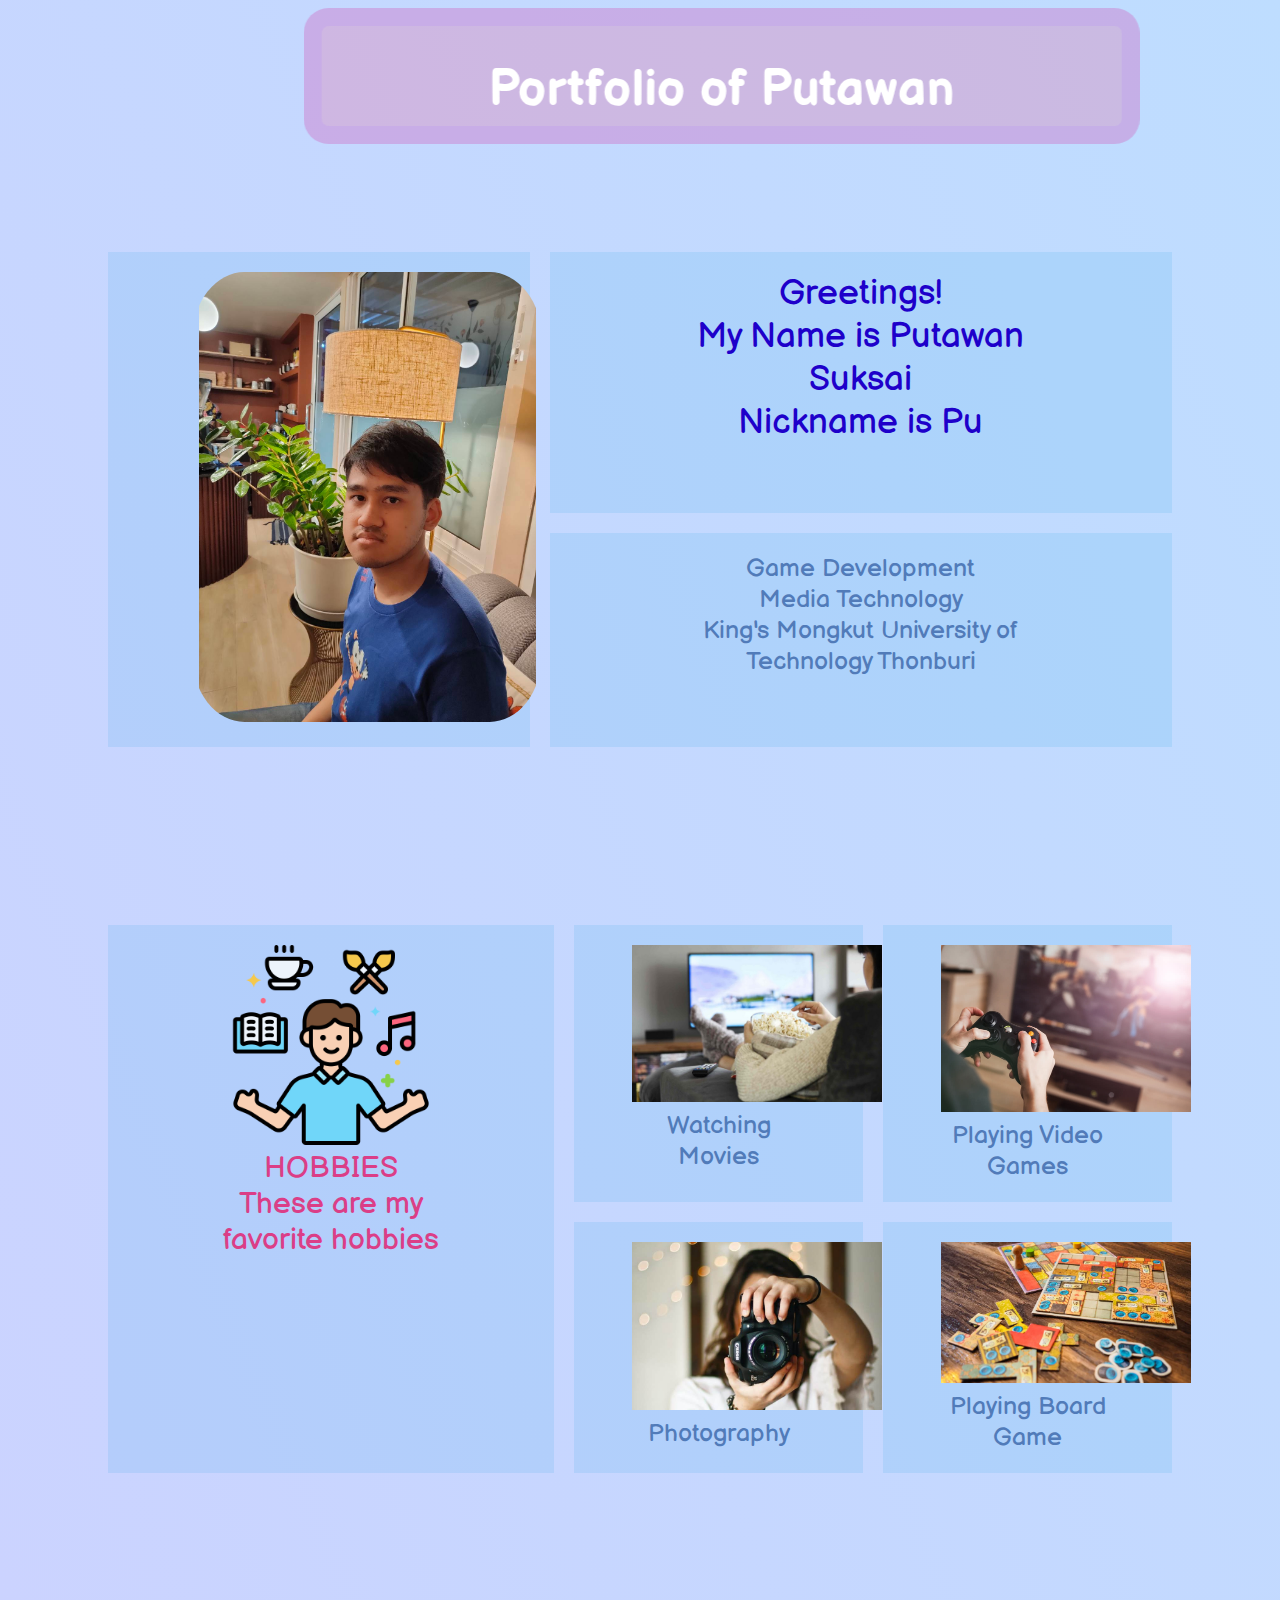
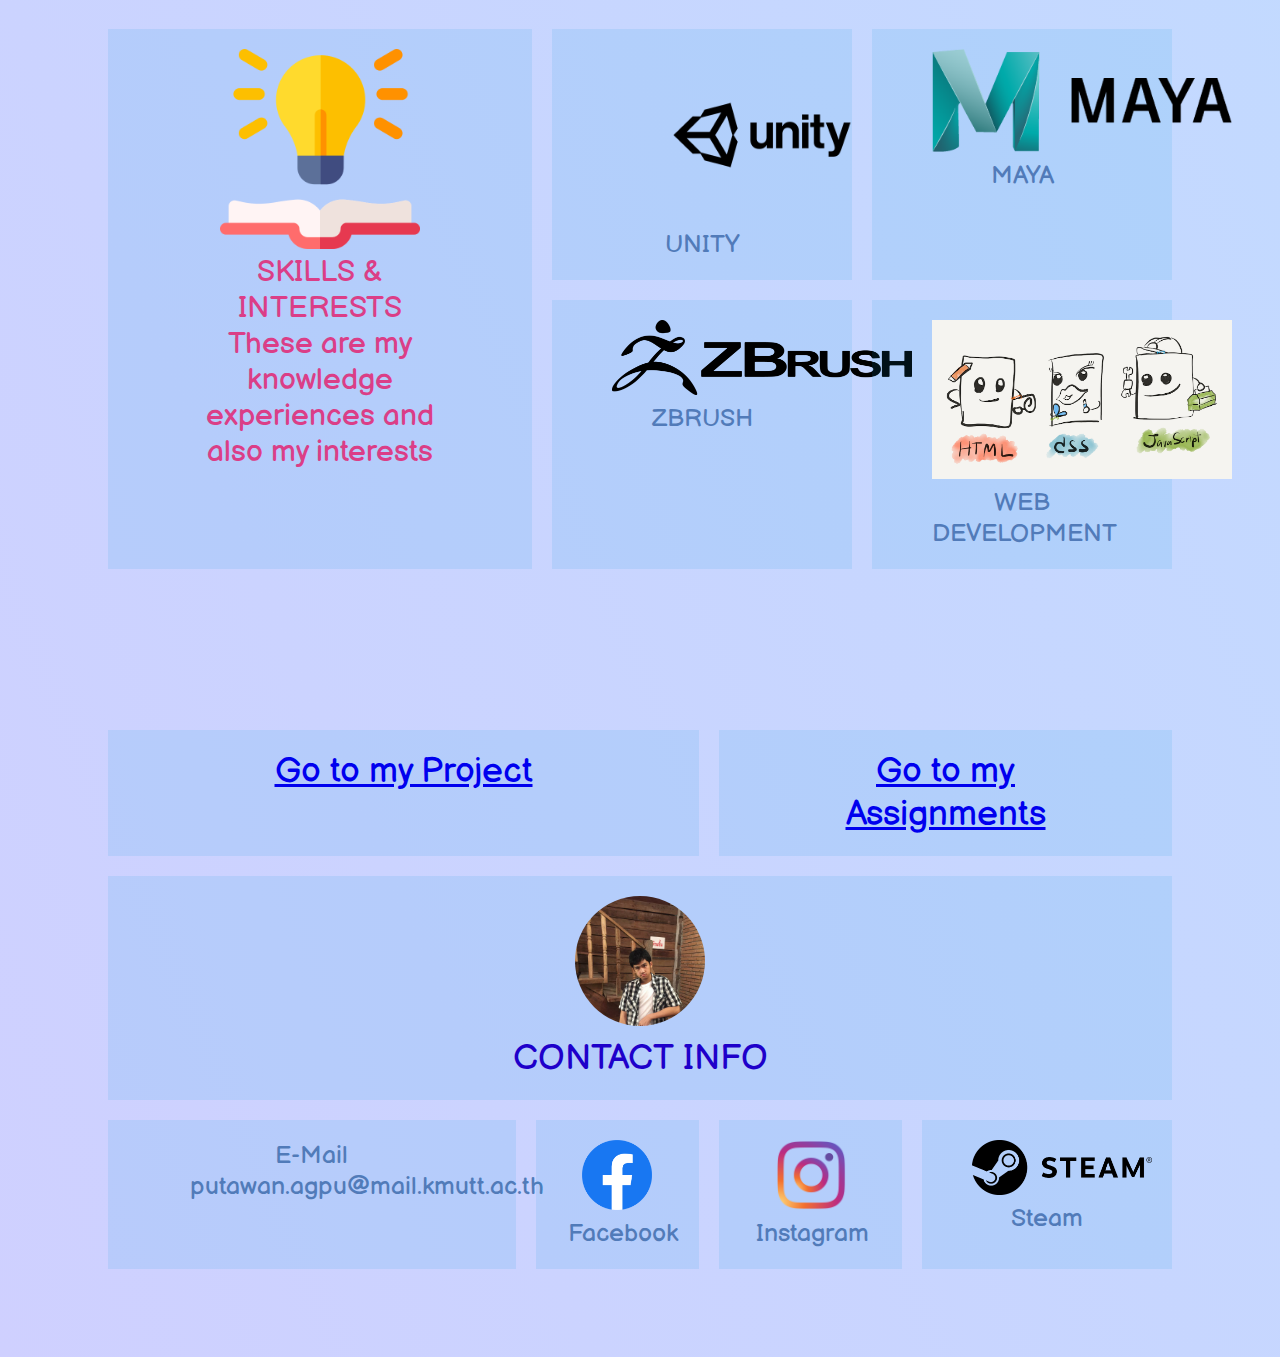
<file: index.html>
<!DOCTYPE html>
<html lang="en">

<head>
    <meta charset="UTF-8">
    <meta name="viewport" content="width=device-width, initial-scale=1.0">
    <title>Putawan's World</title>
    <link rel='stylesheet' type='text/css' media='screen' href='main.css'>
    <link rel="preconnect" href="https://fonts.gstatic.com">
    <link href="https://fonts.googleapis.com/css2?family=Balsamiq+Sans&display=swap" rel="stylesheet">
</head>

<body>
    <marquee scrollamount="15" direction="left" weight="30px" behavior="alternate">
        <div class="header">
            <h1> Portfolio of Putawan </h1>
        </div>
    </marquee>

    <div class="grid-container">
        <div id="mypicture">
        <div class="round-pic"><img src="images/propic.jpg" width="300px"></div>
    </div>
        <div class="text-style1">
            Greetings!<br>My Name is Putawan Suksai <br> Nickname is Pu
         </div>
        <div class="text-style2">
    Game Development <br> Media Technology <br> King's Mongkut University of Technology Thonburi 
        </div>
  </div>

  <div class="grid-container">
    <div id="mypicture">
        <img src="images/mental-health.png" width="200px">
        <br><div class="text-style3">HOBBIES <br> These are my favorite hobbies</div>
    </div>
    <div id="box1"><div class="text-style2">
        <img src="images/movies.jpg" width="250px"><br>
        Watching Movies 
     </div>
    </div>
    <div id="box2"><div class="text-style2">
        <img src="images/games.jpg" width="250px"><br>
        Playing Video Games  
    </div>
    </div>
    <div><div class="text-style2">
        <img src="images/photography.jpg" width="250px"><br>
        Photography</div></div>
    <div><div class="text-style2">
        <img src="images/boardgame.jpg" width="250px"><br>
        Playing Board Game</div></div>
    </div>

    <div class="grid-container">
        <div id="mypicture">
            <img src="images/idea.png" width="200px">
            <br><div class="text-style3">SKILLS & INTERESTS <br> These are my knowledge experiences and also my interests</div>
        </div>
        <div id="box1"><div class="text-style2">
            <img src="images/unity.webp" width="300px"><br>
            UNITY
         </div>
        </div>
        <div id="box2"><div class="text-style2">
            <img src="images/maya.png" width="300px"><br>
            MAYA  
        </div>
        </div>
        <div><div class="text-style2">
            <img src="images/zbrush.png" width="300px"><br>
            ZBRUSH</div></div>
        <div><div class="text-style2">
            <img src="images/webpro.png" width="300px"><br>
            WEB DEVELOPMENT</div></div>
        </div>

        <div class="grid-container">
            <div id="box-project"><div class="text-style1"><a href="project.html">Go to my Project</a></div></div>
            <div id="box-assign"><div class="text-style1"><a href="Assignments.html">Go to my Assignments</a></div></div>
            <div id="footer"><div class="text-style1">
                <div class="circle-pic"><img src="images/mypu.jpg"></div><br>
                CONTACT INFO</div></div>
            <div><div class="text-style2">E-Mail<br>putawan.agpu@mail.kmutt.ac.th</div></div>
            <div><div class="text-style2"><a href="https://www.facebook.com/ag.pu2543/">
                <img src="images/Facebook_Logo.png" width="70" height="70">
            </a> <br>Facebook</div></div>
            <div><div class="text-style2"><a href="https://www.instagram.com/ag_pu_00/">
                <img src="images/Instagram-Icon.png" width="70" height="70">
            </a><br>Instagram</div></div> 
            <div><div class="text-style2"><a href="https://steamcommunity.com/id/silver255/">
                <img src="images/steam.png" width="180">
            </a><br>Steam</div></div> 
        </div>
</body>

</html>
</file>
<file: assignment5 - comments/index.html>
<!DOCTYPE html>
<html>
<head>
	<meta charset='utf-8'>
	<meta http-equiv='X-UA-Compatible' content='IE=edge'>
	<title>Blogger</title>
	<meta name='viewport' content='width=device-width, initial-scale=1'>
	<link rel='stylesheet' type='text/css' media='screen' href='main.css'>
	<link rel="preconnect" href="https://fonts.gstatic.com">
    <link href="https://fonts.googleapis.com/css2?family=Roboto&display=swap" rel="stylesheet">
	<script src='index.js'></script>
</head>
<body>
	<div id="topic1"></div>
	<hr>
	<div id="comment1"></div>
	<hr>
	<div id="comment2"></div>
	<hr>
	<textarea name="text1" id="text1"></textarea> 
	<br/>
	<button type="button" onclick="postFunction()">Post</button>
	<button type="button" onclick="clearFunction()">Clear</button>
	
</body>
</html>
</file>
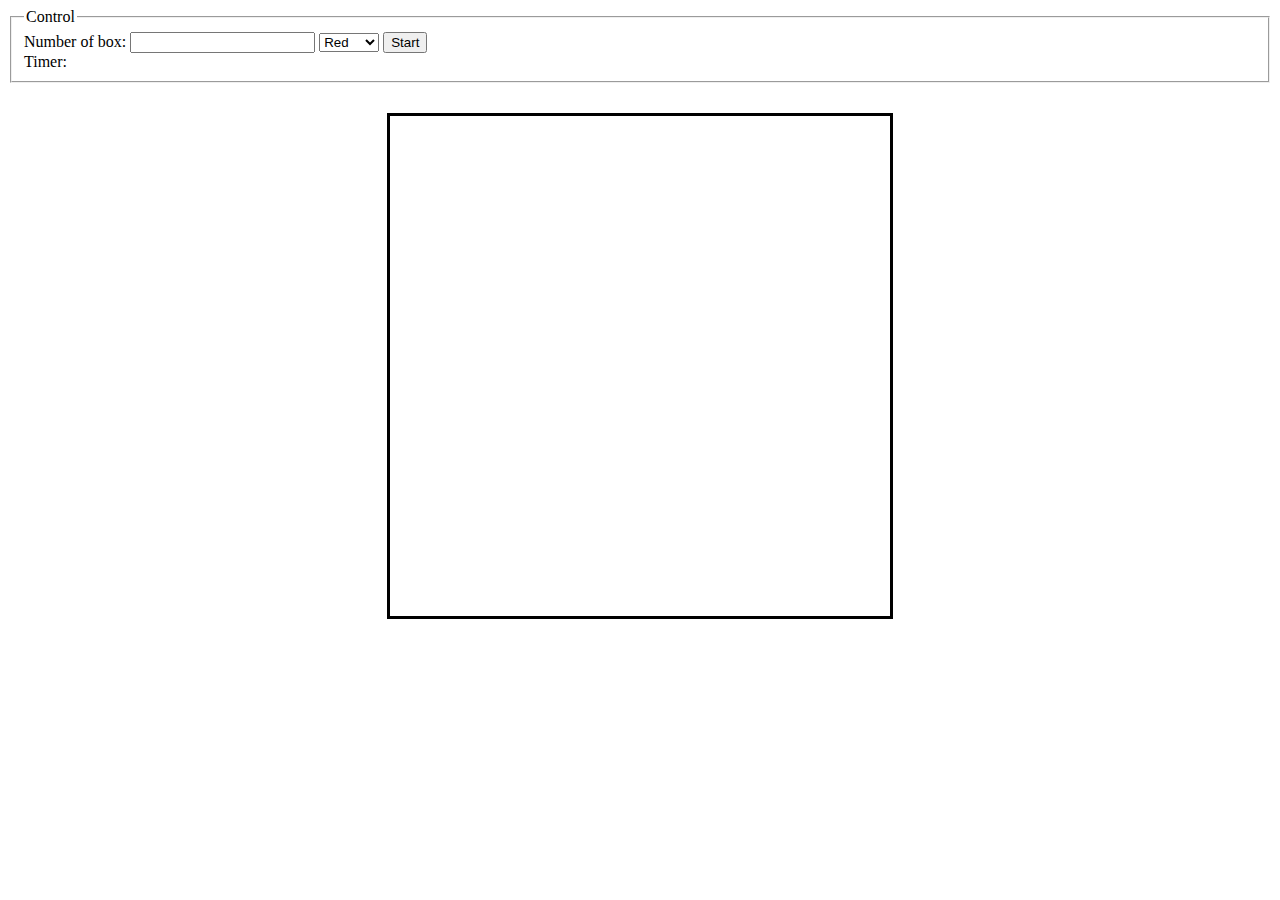
<file: assignment7 - color box game/index.html>
<!DOCTYPE html>
<html>
	<head>
		<meta charset="UTF-8">
		<title>Square game</title>
		<script type="text/javascript" src="game.js"></script>
		<link rel="stylesheet" type="text/css" href="game.css">
	</head>
	<body>
		<!-- these codes were adapted from https://courses.cs.washington.edu/courses/cse154/17sp/lecture/more-dom/code/squares.html  -->

		<fieldset>
			<legend>Control</legend>
			Number of box: 
			<input type="text" name="numbox" id="numbox">
			<select name="color" id = "color">
  				<option value="red">Red</option>
  				<option value="blue">Blue</option>
  				<option value="green">Green</option>
			</select>
			<button id="start">Start</button>
			<div id="timerClock"> Timer: <div id="clock"></div>
				
			</div>
		</fieldset>

		
		

		<div id="game-container">
			<div id="game-layer"></div>
		</div>
	
	</body>
</html>
</file>
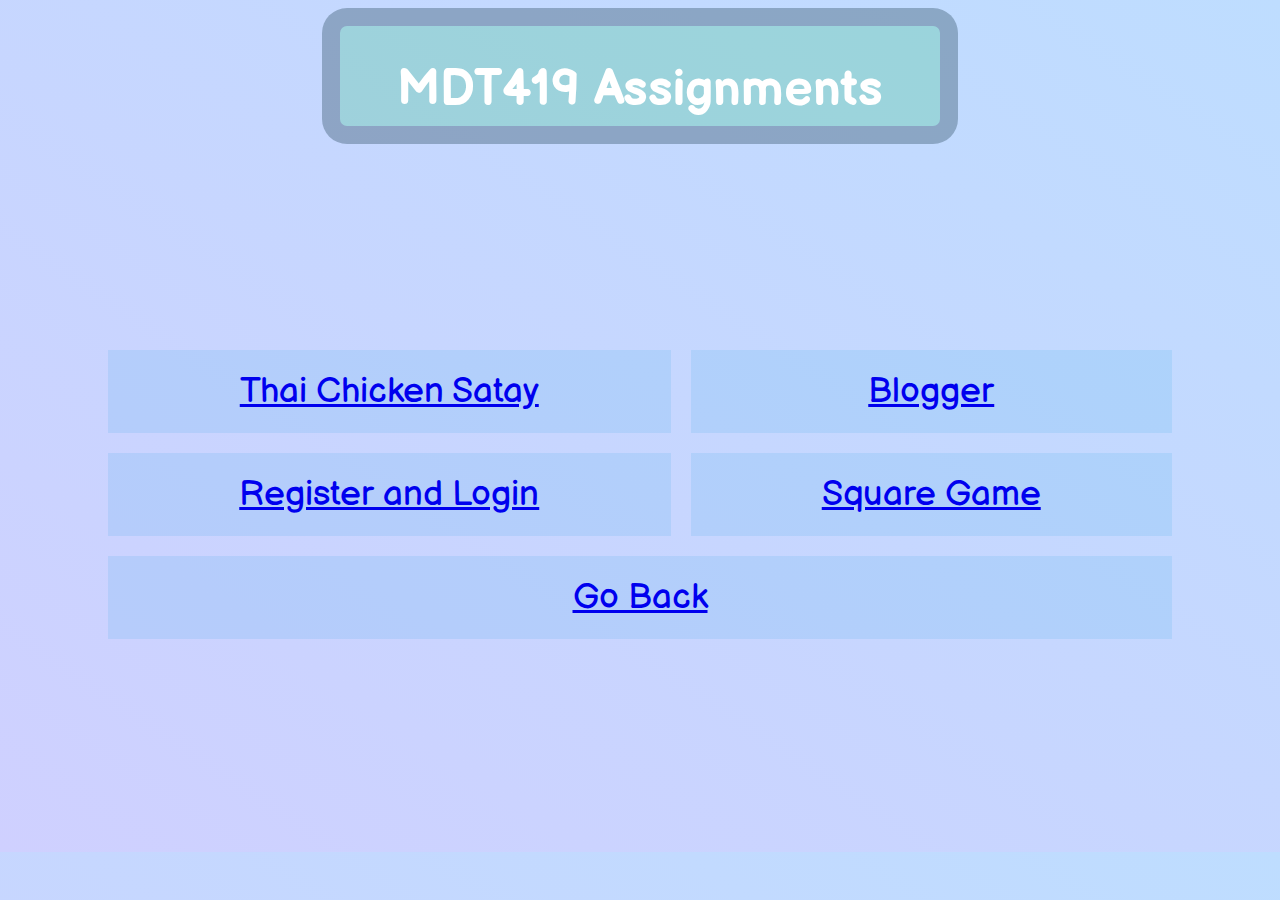
<file: Assignments.html>
<!DOCTYPE html>
<html lang="en">

<head>
    <meta charset="UTF-8">
    <meta name="viewport" content="width=device-width, initial-scale=1.0">
    <title>Putawan's Assignments</title>
    <link rel='stylesheet' type='text/css' media='screen' href='main.css'>
    <link rel="preconnect" href="https://fonts.gstatic.com">
    <link href="https://fonts.googleapis.com/css2?family=Balsamiq+Sans&display=swap" rel="stylesheet">
</head>

<body>
    <div class="sub-header">
        <h1> MDT419 Assignments </h1>
    </div>

    <div class="grid-container">
        <div><div class="text-style1"><a href="assignment4 - responsive web design/assignment4/recipe.html">Thai Chicken Satay</a></div></div>
        <div><div class="text-style1"><a href="assignment5 - comments/index.html">Blogger</a></div></div>
        <div><div class="text-style1"><a href="assignment6 - registration/register.html">Register and Login</a></div></div>
        <div><div class="text-style1"><a href="assignment7 - color box game/index.html">Square Game</a></div></div>
        <div id="title"><div class="text-style1"><a href="index.html">Go Back</a></div></div>
    </div>

    
</body>

</html>
</file>
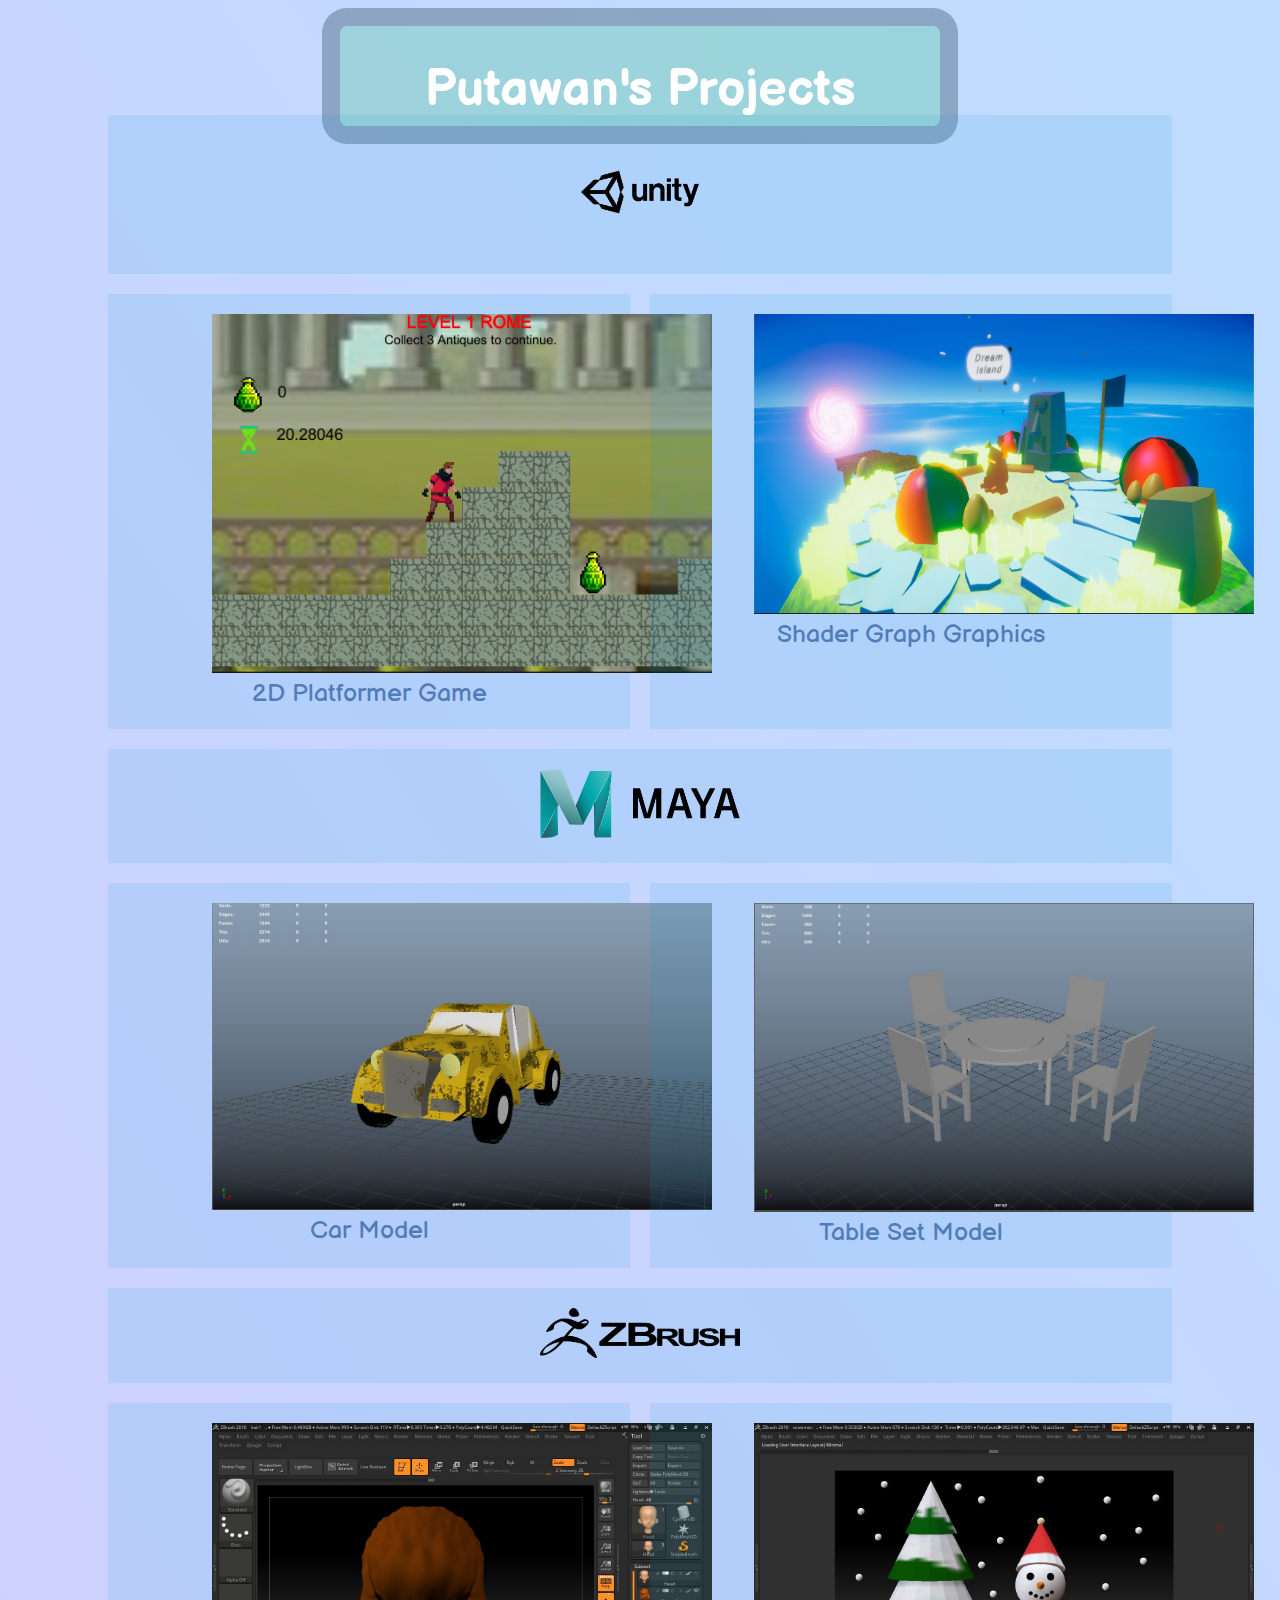
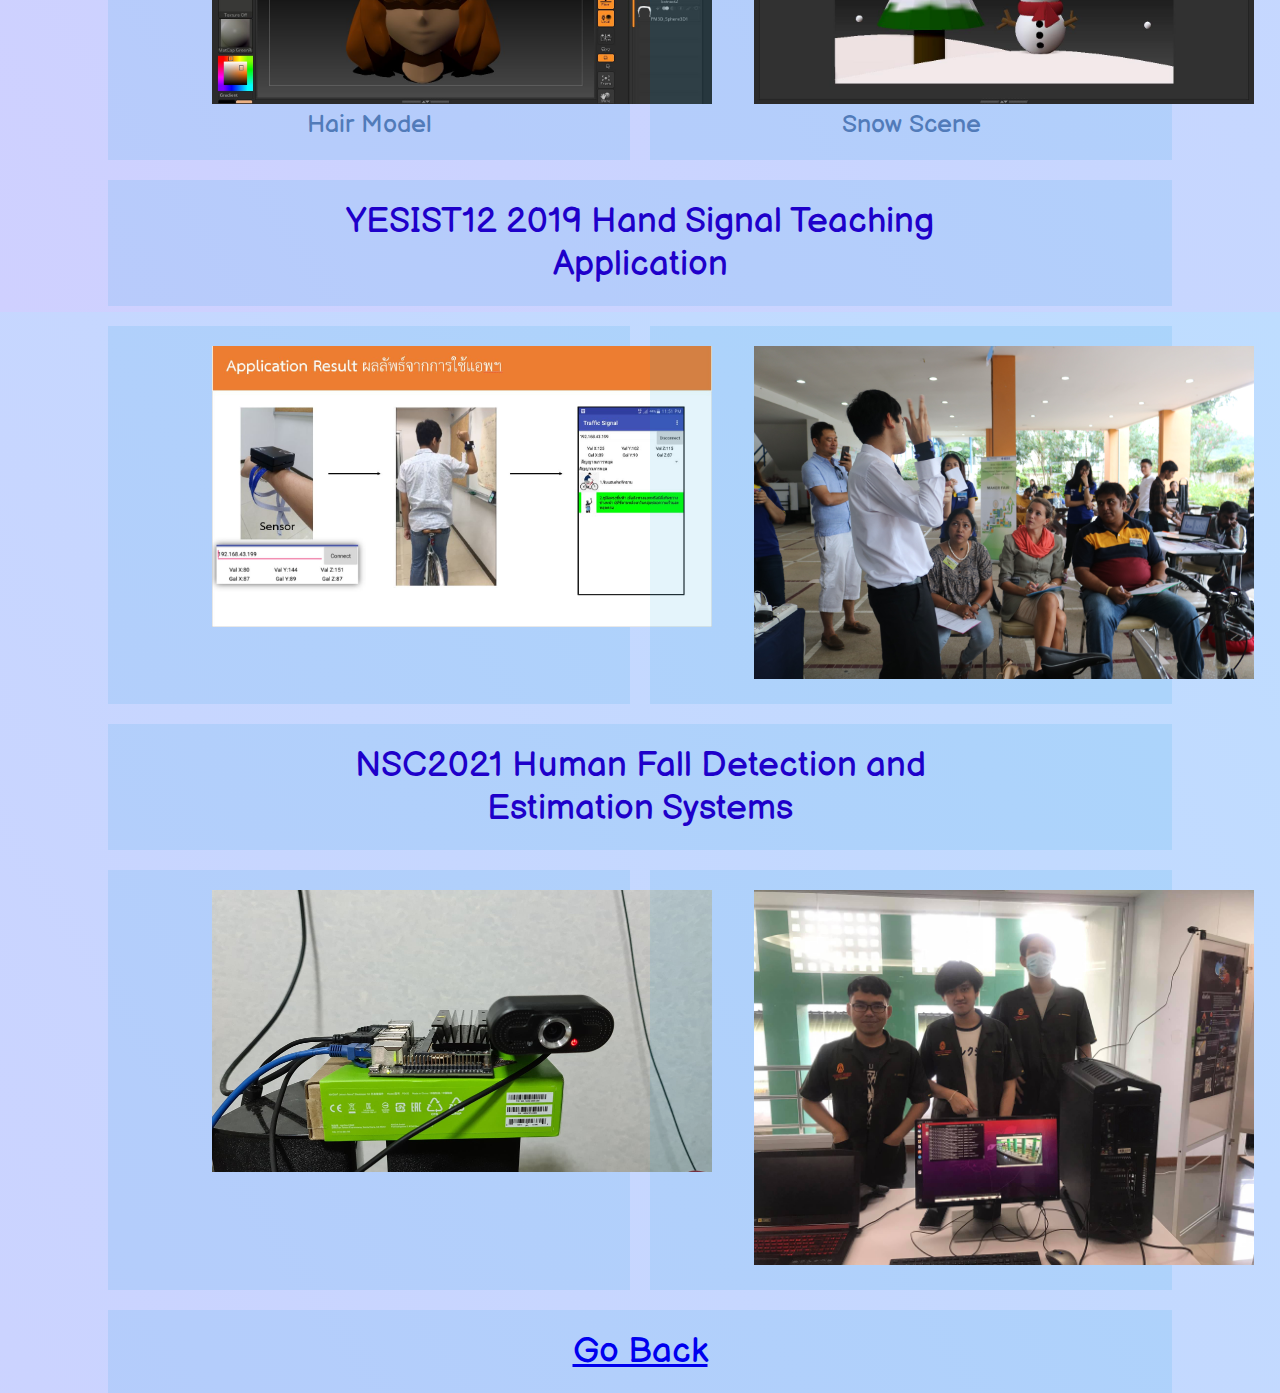
<file: project.html>
<!DOCTYPE html>
<html lang="en">

<head>
    <meta charset="UTF-8">
    <meta name="viewport" content="width=device-width, initial-scale=1.0">
    <title>Putawan's Project</title>
    <link rel='stylesheet' type='text/css' media='screen' href='main.css'>
    <link rel="preconnect" href="https://fonts.gstatic.com">
    <link href="https://fonts.googleapis.com/css2?family=Balsamiq+Sans&display=swap" rel="stylesheet">
</head>

<body>
    <div class="sub-header">
        <h1> Putawan's Projects </h1>
    </div>

    <div id="morepad"></div>

    <div class="grid-container">
        <div id="title"><img src="images/unity.webp" width="200px"></div>
        <div><img src="images/unity01.png" width="500px"><div class="text-style2">2D Platformer Game</div></div>
        <div><img src="images/unity02.png" width="500px" height="300px"><div class="text-style2">Shader Graph Graphics</div></div>
        <div id="title"><img src="images/maya.png" width="200px"></div>
        <div><img src="images/maya01.JPG" width="500px"><div class="text-style2">Car Model</div></div>
        <div><img src="images/maya02.JPG" width="500px"><div class="text-style2">Table Set Model</div></div>
        <div id="title"><img src="images/zbrush.png" width="200px"></div>
        <div><img src="images/zbrush01.jpg" width="500px"><div class="text-style2">Hair Model</div></div>
        <div><img src="images/zbrush02.jpg" width="500px"><div class="text-style2">Snow Scene</div></div>
        <div id="title"><div class="text-style1">YESIST12 2019 Hand Signal Teaching Application</div></div>
        <div><img src="images/hand01.JPG" width="500px"></div>
        <div><img src="images/hand02.jpg" width="500px"></div>
        <div id="title"><div class="text-style1">NSC2021 Human Fall Detection and Estimation Systems</div></div>
        <div><img src="images/nsc01.jpg" width="500px"></div>
        <div><img src="images/nsc02.jpg" width="500px"></div>
        <div id="title"><div class="text-style1"><a href="index.html">Go Back</a></div></div>
    </div>

</body>

</html>
</file>
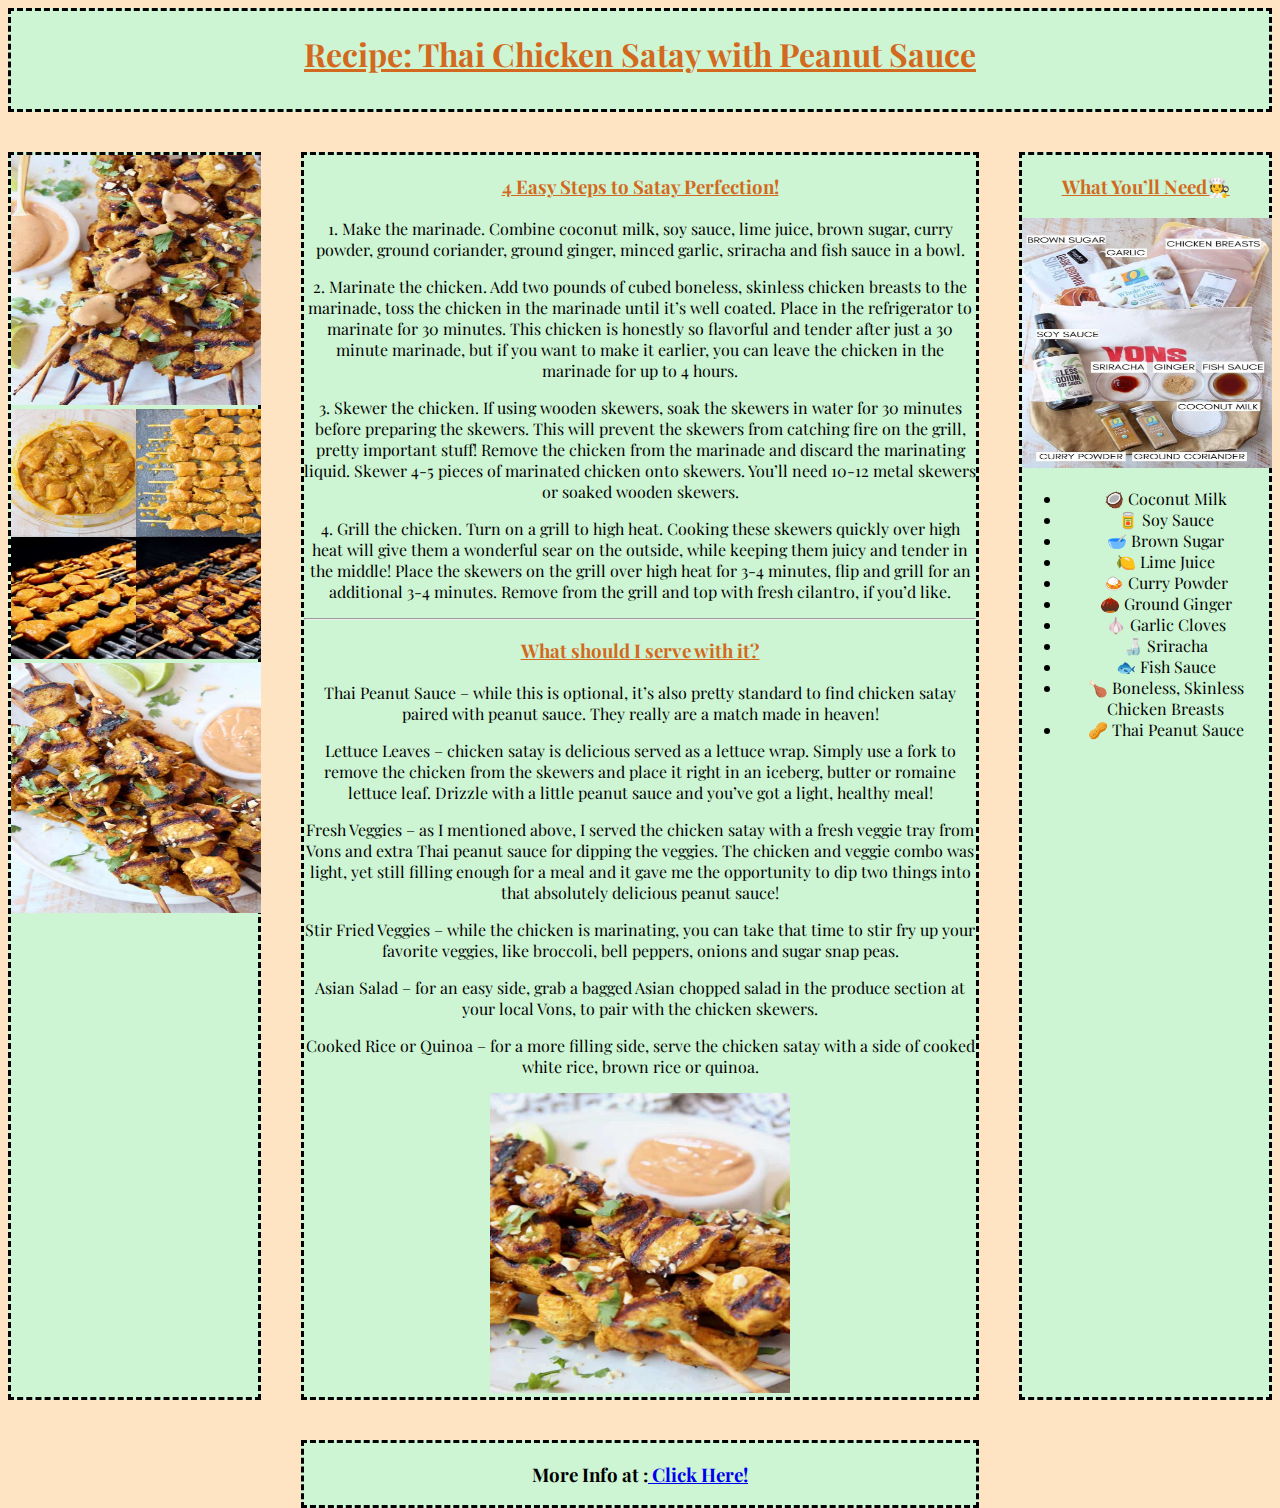
<file: assignment4 - responsive web design/assignment4/recipe.html>
<!DOCTYPE html>
<html>
<head>
	<meta charset='utf-8'>
	<meta http-equiv='X-UA-Compatible' content='IE=edge'>
	<title>Gluten Free General Tso’s Chicken</title>
	<meta name='viewport' content='width=device-width, initial-scale=1'>
	<link rel='stylesheet' type='text/css' media='screen' href='main.css'>
	<link rel="preconnect" href="https://fonts.gstatic.com">
	<link href="https://fonts.googleapis.com/css2?family=Playfair+Display&display=swap" rel="stylesheet">
</head>
<body>
	<div class="grid-container">
        <div id="header">
			<div class="text-color"><h1>Recipe: Thai Chicken Satay with Peanut Sauce</h1></div>
		</div>
        <div id="main1">
			<img src="pic/chicken-satay-2.jpg" width="250px" height="250px" alt="Picture">
			<img src="pic/chicken-satay-3.jpg" width="250px" height="250px" alt="Picture">
			<img src="pic/chicken-satay-5.jpg" width="250px" height="250px" alt="Picture">
		</div>
        <div id="main2">
			<div class="text-color"><h3>4 Easy Steps to Satay Perfection!</h3></div>
				<p>1. Make the marinade. Combine coconut milk, soy sauce, lime juice, brown sugar, curry powder, ground coriander, ground ginger, minced garlic, sriracha and fish sauce in a bowl.</p>
				<p>2. Marinate the chicken. Add two pounds of cubed boneless, skinless chicken breasts to the marinade, toss the chicken in the marinade until it’s well coated. Place in the refrigerator to marinate for 30 minutes. This chicken is honestly so flavorful and tender after just a 30 minute marinade, but if you want to make it earlier, you can leave the chicken in the marinade for up to 4 hours.</p>
				<p>3. Skewer the chicken. If using wooden skewers, soak the skewers in water for 30 minutes before preparing the skewers. This will prevent the skewers from catching fire on the grill, pretty important stuff! Remove the chicken from the marinade and discard the marinating liquid. Skewer 4-5 pieces of marinated chicken onto skewers. You’ll need 10-12 metal skewers or soaked wooden skewers.</p>
				<p>4. Grill the chicken. Turn on a grill to high heat. Cooking these skewers quickly over high heat will give them a wonderful sear on the outside, while keeping them juicy and tender in the middle! Place the skewers on the grill over high heat for 3-4 minutes, flip and grill for an additional 3-4 minutes. Remove from the grill and top with fresh cilantro, if you’d like.</p>
				<hr>
				<div class="text-color"><h3>What should I serve with it?</h3></div>
				<p>Thai Peanut Sauce – while this is optional, it’s also pretty standard to find chicken satay paired with peanut sauce. They really are a match made in heaven!</p>
				<p>Lettuce Leaves – chicken satay is delicious served as a lettuce wrap. Simply use a fork to remove the chicken from the skewers and place it right in an iceberg, butter or romaine lettuce leaf. Drizzle with a little peanut sauce and you’ve got a light, healthy meal!</p>
				<p>Fresh Veggies – as I mentioned above, I served the chicken satay with a fresh veggie tray from Vons and extra Thai peanut sauce for dipping the veggies. The chicken and veggie combo was light, yet still filling enough for a meal and it gave me the opportunity to dip two things into that absolutely delicious peanut sauce!</p>
				<p>Stir Fried Veggies – while the chicken is marinating, you can take that time to stir fry up your favorite veggies, like broccoli, bell peppers, onions and sugar snap peas.</p>
				<p>Asian Salad – for an easy side, grab a bagged Asian chopped salad in the produce section at your local Vons, to pair with the chicken skewers.</p>
				<p>Cooked Rice or Quinoa – for a more filling side, serve the chicken satay with a side of cooked white rice, brown rice or quinoa.</p>
				<img src="pic/chicken-satay-1.jpg" width="300px" height="300px" alt="Picture">
		</div>
        <div id="right">
			<div class="text-color"><h3>What You’ll Need🧑‍🍳</h3></div>
			<img src="pic/chicken-satay-ingredients.jpg" width="250px" height="250px">
			<ul>
				<li> 🥥 Coconut Milk</li>
				<li> 🥫 Soy Sauce</li> 
				<li> 🥣 Brown Sugar</li>
				<li> 🍋 Lime Juice</li> 
				<li> 🍛 Curry Powder</li> 
				<li> 🌰 Ground Ginger</li>
				<li> 🧄 Garlic Cloves</li>
				<li> 🍶 Sriracha</li>
				<li> 🐟 Fish Sauce</li>
				<li> 🍗 Boneless, Skinless Chicken Breasts</li>
				<li> 🥜 Thai Peanut Sauce</li> 
			</ul>
		</div>
        <div id="footer">
			<h3>More Info at :<a href="https://whitneybond.com/chicken-satay/"> Click Here!</a></h3>
		</div> 
	</div>
	
</body>
</html>
</file>
<file: main.css>
body{
    font-family: 'Balsamiq Sans', cursive;
    background-image: linear-gradient(to bottom left, rgb(190, 221, 255), rgb(207, 208, 255));
}

.header{
    width: 800px;
    height: 100px;
    border-style: solid;
    border-width: 18px;
    border-radius: 25px;
    border-color: rgba(180, 137, 250, 0.219);
    text-align: center;
    font-size: 25px;
    background-color: rgba(247, 62, 118, 0.212);
    color: white;
}

.sub-header{
    width: 600px;
    height: 100px;
    margin: auto;
    border-style: solid;
    border-width: 18px;
    border-radius: 25px;
    border-color: rgba(82, 5, 117, 0.219);
    text-align: center;
    font-size: 25px;
    background-color: rgba(13, 189, 92, 0.212);
    color: white;
}

.round-pic {
    display: inline-block;
    position: relative;
    width: 350px;
    height: 450px;
    overflow: hidden;
    border-radius: 15%;
  }

  .round-pic img {
    width: auto;
    height: 100%;
    margin-left: 0px;
  }

  .circle-pic {
    display: inline-block;
    position: relative;
    width: 130px;
    height: 130px;
    overflow: hidden;
    border-radius: 50%;
  }

  .circle-pic img {
    width: 100%;
    height: auto;
    margin-left: 0px;
  }

#mypicture {
    grid-row: 1 / span 2;
    }

    #box1 { 
    grid-column: 2 / span 1;
    }
        
    #box2 { 
    grid-column: 3 / span 1;
    }

    #title { 
    grid-column: 1 / span 2;
    }
        
    #box-project {
    grid-column: 1 / span 2;
    }

    #box-assign {
    grid-column: 3 / span 2;
    }

    #footer {
    grid-column: 1 / span 4;
    }
       
    #morepad {
        padding: 530px 30%;
    }

.text-style1 {
    text-align: center;
    color: rgb(30, 0, 202);
    font-size: 35px;
}

.text-style2 {
    text-align: center;
    color: rgb(81, 123, 185);
    font-size: 25px;
}

.text-style3 {
    text-align: center;
    color: rgb(219, 62, 135);
    font-size: 30px;
}

.grid-container {
    display: grid;
    height: 500px;
    align-content: center;
    grid-template-columns: auto auto;
    grid-gap: 20px;
    padding: 100px;
  }

  .grid-container > div {
    background-color: rgba(12, 152, 218, 0.11);
    text-align: center;
    padding: 20px 20%;
  }
</file>
<file: assignment5 - comments/main.css>
body {
  color: whitesmoke;
  background-color: rosybrown;
  font-family: "Roboto", sans-serif;
}
</file>
<file: assignment7 - color box game/game.css>
#game-container {
	margin-top: 30px;
    display: flex;
    justify-content: space-around;
}

#game-layer {
    position: relative;
    width: 500px;
    height: 500px;
    
    border: 3px solid black;
}

.square {
    position: absolute;
    width: 25px;
    height: 25px;
    border: 3px solid black;
}

.red{
    background-color: red; 
}

.blue{
    background-color: blue; 
}

.green{
    background-color: green; 
}
</file>
<file: assignment4 - responsive web design/assignment4/main.css>
body {
  font-family: "Playfair Display", serif;
  background-color: bisque;
}

.text-color {
  color: chocolate;
  text-decoration: underline;
}

.grid-container {
  display: grid;
  grid-template-columns: 20% auto 20%;
  grid-gap: 40px;
  grid-template-rows: 7%;
}

.grid-container > div {
  border: 3px solid rgb(0, 0, 0);
  border-style: dashed;
  text-align: center;
  background-color: rgb(205, 245, 211);
}

#header {
  grid-column: 1 / span 3;
}

#main1 {
  grid-column: 1 / span 1;
}

#main2 {
  grid-column: 2 / span 1;
}

#right {
  grid-column: 3 / span 1;
}

#footer {
  grid-column: 2 / span 1;
}

#footer > div > img {
  height: 20%;
}

#image {
  width: "250px";
  height: "250px";
}

@media only screen and (max-width: 768px) {
  .grid-container {
    display: grid;
    grid-template-columns: auto auto;
    grid-gap: 10px;
    grid-template-rows: 4%;
  }

  .grid-container > div {
    border: 3px solid black;
    text-align: center;
    background-color: rgb(179, 227, 255);
  }

  #header {
    grid-column: 1 / span 2;
  }

  #main1 {
    grid-column: 1 / span 2;
  }

  #main2 {
    grid-column: 1 / span 1;
  }

  #right {
    grid-column: 2 / span 1;
    text-align: left;
  }

  #footer {
    grid-column: 1 / span 2;
  }

  #footer > div > img {
    height: 50%;
  }
}

@media only screen and (max-width: 500px) {
  .grid-container {
    display: grid;
    grid-template-columns: auto;
    grid-gap: 10px;
    grid-template-rows: 4%;
  }

  .grid-container > div {
    border: 3px solid black;
    text-align: center;
    background-color: rgb(255, 213, 244);
  }

  #header {
    grid-column: 1 / span 1;
  }

  #main1 {
    grid-column: 1 / span 1;
  }

  #right {
    grid-column: 1 / span 1;
    text-align: center;
  }

  #main2 {
    grid-column: 1 / span 1;
  }

  #footer {
    grid-column: 1 / span 1;
  }

  #footer > div > img {
    height: 50%;
  }
}
</file>
